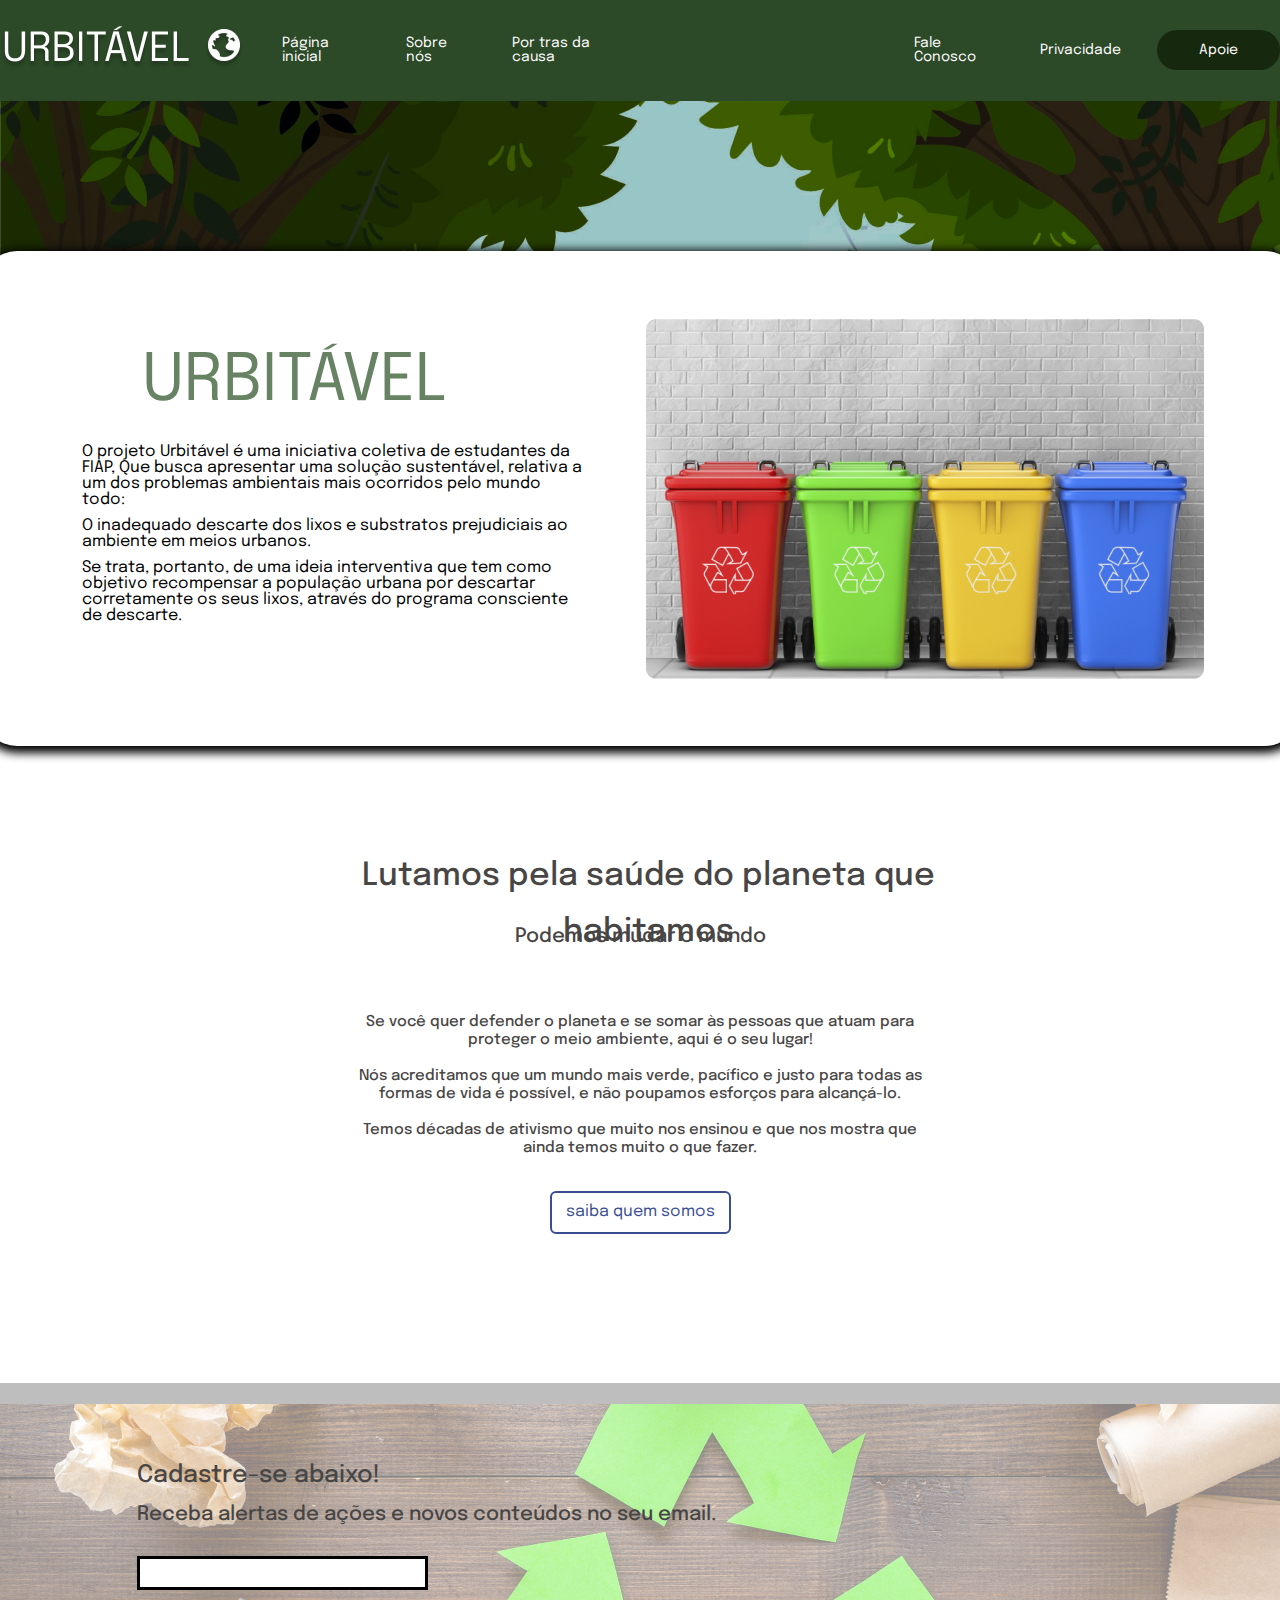
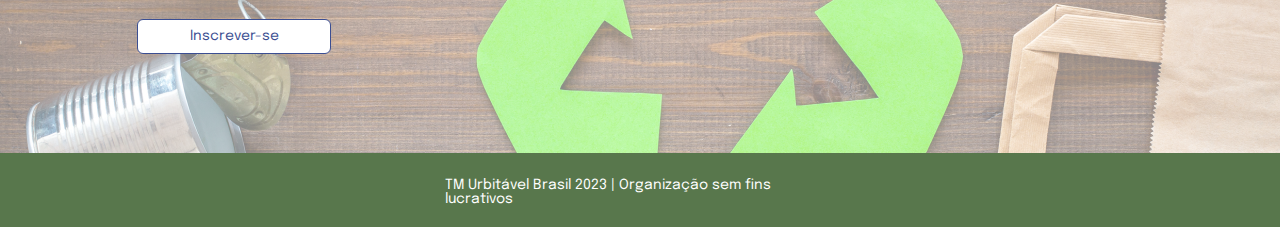
<file: index.html>
<!DOCTYPE html>
<html lang="pt-br">
<head>
    <meta charset="UTF-8">
    <meta name="viewport" content="width=device-width, initial-scale=1.0">
    <link rel="stylesheet" href="src/css/reset.css">
    <link rel="stylesheet" href="src/css/style.css">
    <link rel="preconnect" href="https://fonts.googleapis.com">
    <link rel="preconnect" href="https://fonts.gstatic.com" crossorigin>
    <link href="https://fonts.googleapis.com/css2?family=Epilogue:ital,wght@0,100..900;1,100..900&display=swap" rel="stylesheet">
    <title>Document</title>
</head>
<body>

    <header>
        <div class="container">
            <div class="div-esquerda">
                    <div class="logo">
                        <img src="src/img/Group 6.png" alt="">
                    </div>

                    <div class="links">
                        <a href="index.html">Página inicial</a>
                        <a href="2-sobrenos.html">Sobre nós</a>
                        <a href="3-portrasdacausa.html">Por tras da causa</a>
                    </div>
            </div>
            
            <div class="div-direita">
                <div class="links">
                    <a href="4-faleconosco.html">Fale Conosco</a>
                    <a href="5-privacidade.html">Privacidade</a>
                    <a class="apoie" href="6-apoie.html">Apoie</a>
                </div>
            </div>
        </div>
    </header>

    <main>
        

        <div class="container2"> 
           
            <div class="coluna-esquerda">
                <h1> URBITÁVEL</h1>
                <div class="quad">

        <p>O projeto Urbitável é uma iniciativa coletiva de estudantes da <br> FIAP,  Que busca apresentar uma solução sustentável,  relativa a <br> um dos problemas ambientais mais ocorridos pelo mundo todo:</p>

                <p>O inadequado descarte dos lixos e substratos prejudiciais  ao ambiente em meios urbanos. </p>
                
                <p>Se trata, portanto, de uma ideia  interventiva que tem como objetivo recompensar a população urbana por descartar corretamente os seus lixos, através do programa consciente de descarte.</p>
            </div>
        </div>
            <div class="coluna-direita">
             
                <img id="lixeiras" src="src/img/lichu 1 (1).png" alt="lixeiras">
            </div>
        </div>
    </main>


    <div class="branco">
        <h2>Lutamos pela saúde do planeta que habitamos</h2>
    <h6>Podemos mudar o mundo</h6>
    <p id="se">Se você quer defender o planeta e se somar às pessoas que atuam para <br> proteger o meio ambiente, aqui é o seu lugar! <br><br>
        Nós acreditamos que um mundo mais verde, pacífico e justo para todas as formas de vida é possível, e não poupamos esforços para alcançá-lo. <br><br>
        Temos décadas de ativismo que muito nos ensinou e que nos mostra que ainda temos muito o que fazer.</p>
    <p id="saiba">saiba quem somos</p>
    </div>
    
   <footer>
    <div class="cinza"></div>

    <div class="reciclagem">
        <h5>Cadastre-se abaixo!</h5>
      <p id="receba">Receba alertas de ações e novos conteúdos no seu email.</p>
      <label for="quadro"></label>
      <input type="text">
      <p id="inscrever-se">Inscrever-se</p>
    </div>
    
    <div class="verde"><p id="tm">TM Urbitável Brasil 2023 | Organização sem fins lucrativos </p></div>
</footer>



</body>
</html>
</file>
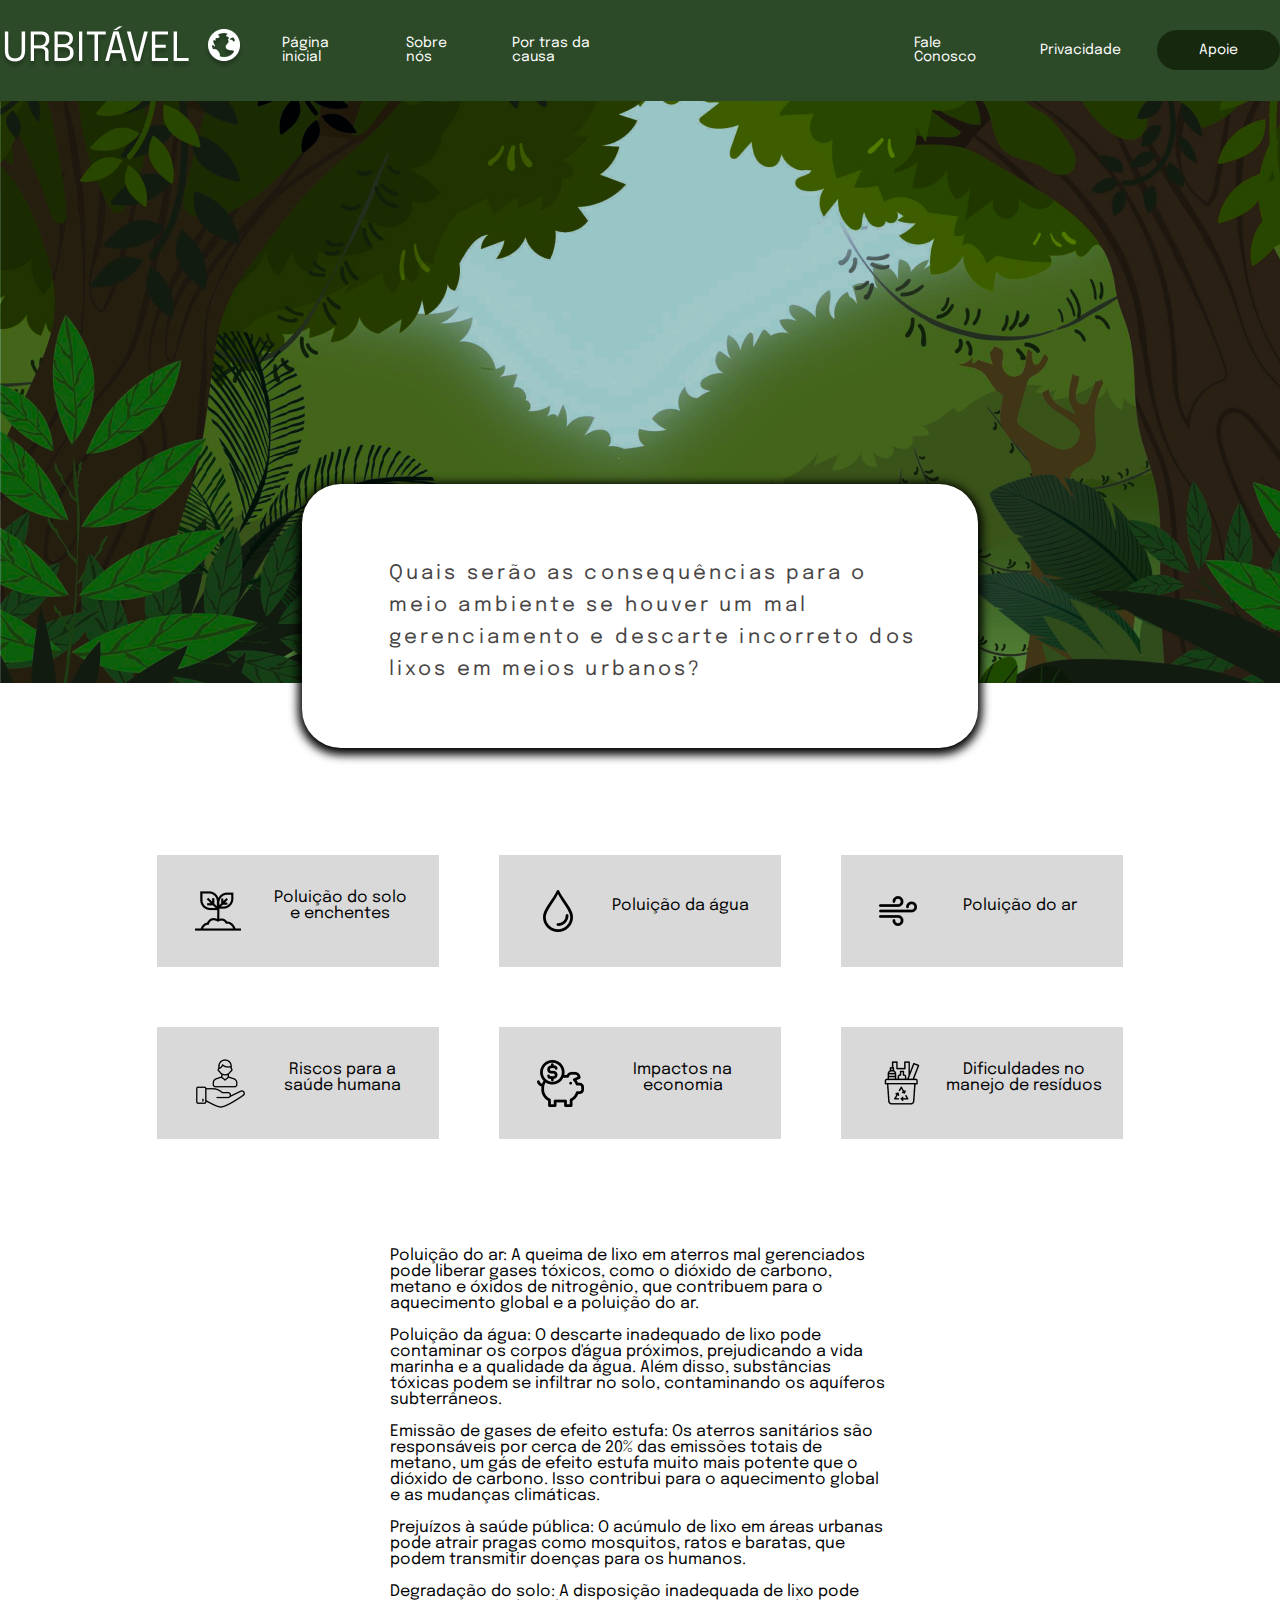
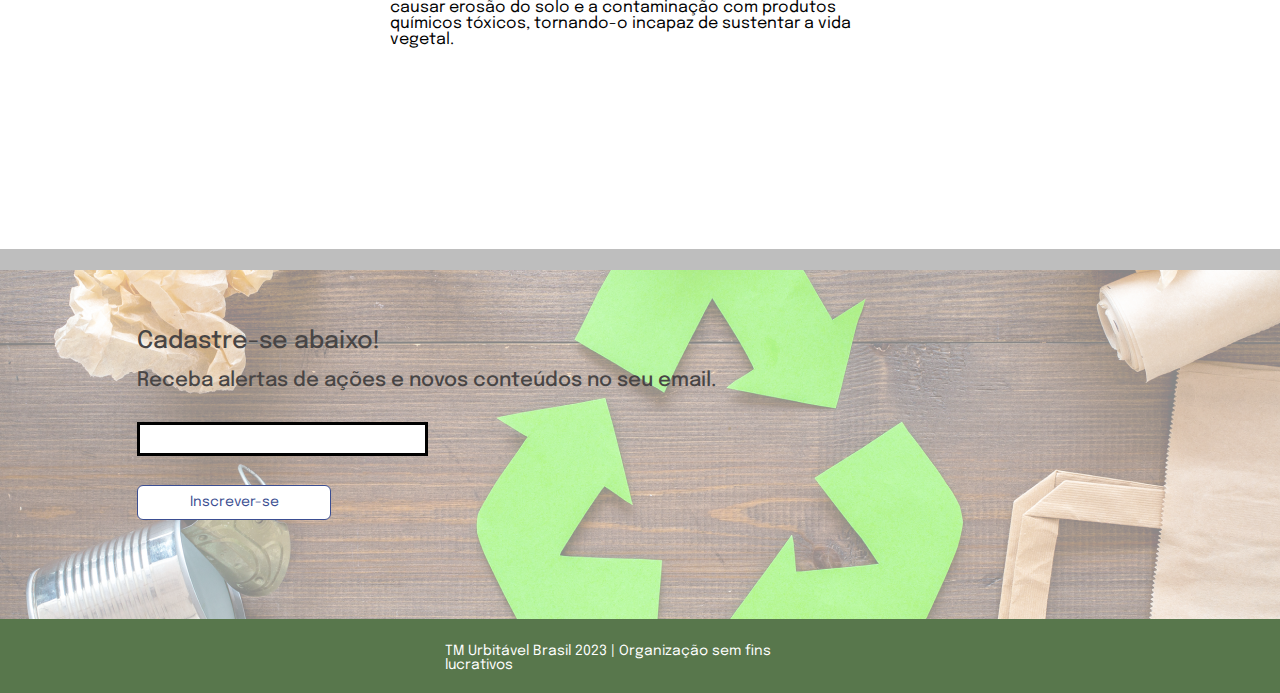
<file: 3-portrasdacausa.html>
<!DOCTYPE html>
<html lang="en">
<head>
    <meta charset="UTF-8">
    <meta name="viewport" content="width=device-width, initial-scale=1.0">
    <link rel="stylesheet" href="src/css/reset.css">
    <link rel="stylesheet" href="src/css/style.css">
    <link rel="stylesheet" href="src/css/3-.css">
    <link rel="preconnect" href="https://fonts.googleapis.com">
<link rel="preconnect" href="https://fonts.gstatic.com" crossorigin>
<link href="https://fonts.googleapis.com/css2?family=Epilogue:ital,wght@0,100..900;1,100..900&display=swap" rel="stylesheet">
    <title>Document</title>
</head>
<body>
    
    <header>
        <div class="container">
            <div class="div-esquerda">
                    <div class="logo">
                        <img src="src/img/Group 6.png" alt="">
                    </div>

                    <div class="links">
                        <a href="index.html">Página inicial</a>
                        <a href="2-sobrenos.html">Sobre nós</a>
                        <a href="3-portrasdacausa.html">Por tras da causa</a>
                    </div>
            </div>
            
            <div class="div-direita">
                <div class="links">
                    <a href="4-faleconosco.html">Fale Conosco</a>
                    <a href="5-privacidade.html">Privacidade</a>
                    <a class="apoie" href="6-apoie.html">Apoie</a>
                </div>
            </div>
        </div>
    </header>

    <main>
        <div class="container2"> 
        <h6>Quais serão as consequências para o meio ambiente se houver um mal gerenciamento e descarte incorreto dos lixos em meios urbanos?</h6> 
        </div>
</main>
<div class="coluna">
<div class="quadradinho"><img class="image" src="src/img/solo 1.png" alt="planta"> <p>Poluição do solo <br>
    e enchentes</p></div>
<div class="quadradinho"><img class="image" src="src/img/gota-de-agua 2.png" alt="gotadeagua"><p>Poluição da água</p></div>
<div class="quadradinho"><img class="image" src="src/img/ar 1.png" alt="ar"><p>Poluição do ar</p></div></div>
<div class="coluna2">
    <div class="quadradinho1"><img class="image" src="src/img/recursos-humanos 1.png" alt="recursoshumanos"><p>Riscos para a <br>
        saúde humana</p></div>
    <div class="quadradinho1"><img class="image" src="src/img/salvando 1.png" alt="salvando"><p>Impactos na <br>
        economia</p></div>
    <div class="quadradinho1"><img class="image" src="src/img/reciclar 1.png" alt="reciclar"><p>Dificuldades no <br>
        manejo de resíduos</p></div>
    </div>

<div class="pa">
    <p>Poluição do ar: A queima de lixo em aterros mal gerenciados pode liberar gases tóxicos, como o dióxido de carbono, metano e óxidos de nitrogênio, que contribuem para o aquecimento global e a poluição do ar. <br><br>
        Poluição da água: O descarte inadequado de lixo pode contaminar os corpos d'água próximos, prejudicando a vida marinha e a qualidade da água. Além disso, substâncias tóxicas podem se infiltrar no solo, contaminando os aquíferos subterrâneos. <br><br>
        Emissão de gases de efeito estufa: Os aterros sanitários são responsáveis por cerca de 20% das emissões totais de metano, um gás de efeito estufa muito mais potente que o dióxido de carbono. Isso contribui para o aquecimento global e as mudanças climáticas. <br><br>
        Prejuízos à saúde pública: O acúmulo de lixo em áreas urbanas pode atrair pragas como mosquitos, ratos e baratas, que podem transmitir doenças para os humanos. <br><br>
        Degradação do solo: A disposição inadequada de lixo pode causar erosão do solo e a contaminação com produtos químicos tóxicos, tornando-o incapaz de sustentar a vida vegetal.</p>
    </div>
    
<footer>
    <div class="cinza"></div>

    <div class="reciclagem">
        <h5>Cadastre-se abaixo!</h5>
      <p id="receba">Receba alertas de ações e novos conteúdos no seu email.</p>
      <label for="quadro"></label>
      <input type="text">
      <p id="inscrever-se">Inscrever-se</p>
    </div>
    
    <div class="verde"><p id="tm">TM Urbitável Brasil 2023 | Organização sem fins lucrativos </p></div>
</footer>


</body>
</html>
</file>
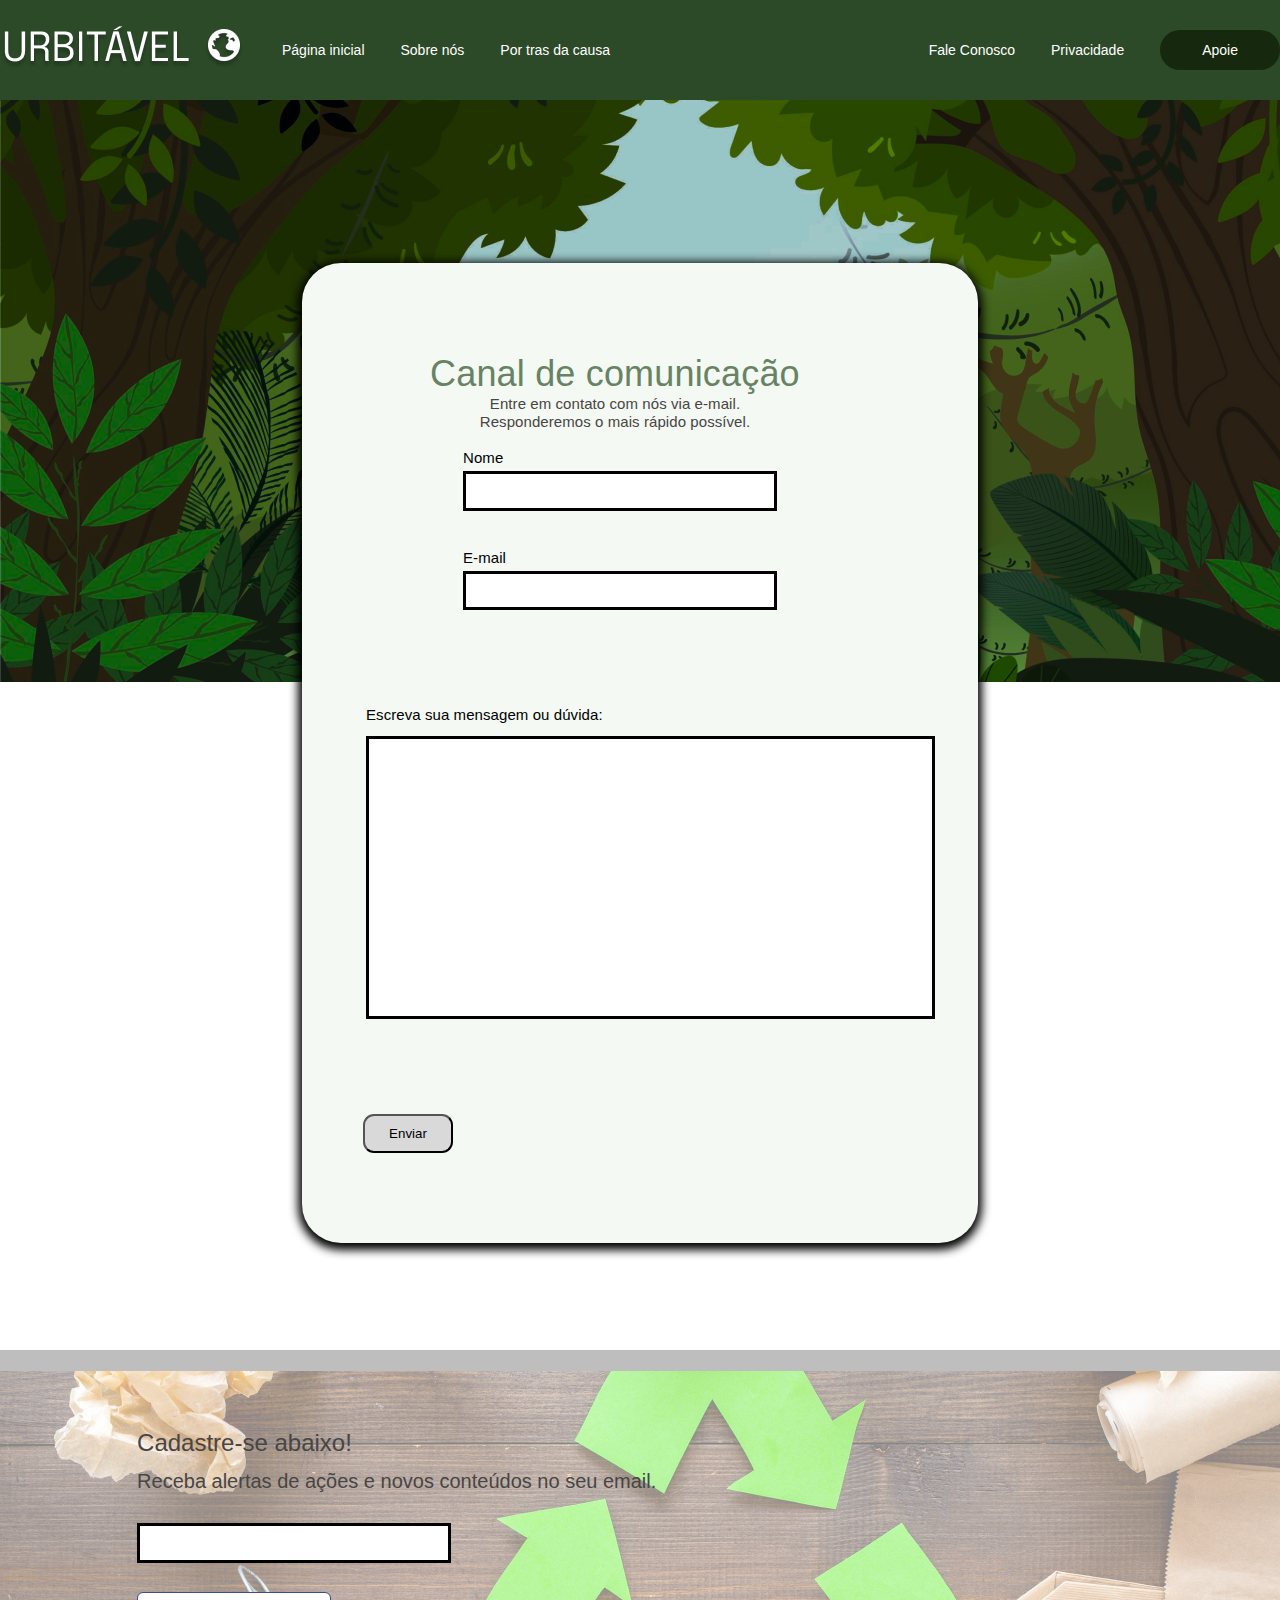
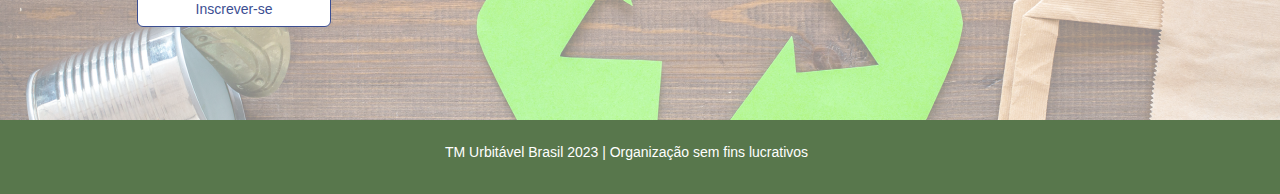
<file: 4-faleconosco.html>
<!DOCTYPE html>
<html lang="en">
<head>
    <meta charset="UTF-8">
    <meta name="viewport" content="width=device-width, initial-scale=1.0">
    <link rel="stylesheet" href="src/css/reset.css">
    <link rel="stylesheet" href="src/css/style.css">
    <link rel="stylesheet" href="src/css/4-.css">
    <title>Document</title>
</head>
<body>
   
    <header>
        <div class="container">
            <div class="div-esquerda">
                    <div class="logo">
                        <img src="src/img/Group 6.png" alt="">
                    </div>

                    <div class="links">
                        <a href="index.html">Página inicial</a>
                        <a href="2-sobrenos.html">Sobre nós</a>
                        <a href="3-portrasdacausa.html">Por tras da causa</a>
                    </div>
            </div>
            
            <div class="div-direita">
                <div class="links">
                    <a href="4-faleconosco.html">Fale Conosco</a>
                    <a href="5-privacidade.html">Privacidade</a>
                    <a class="apoie" href="6-apoie.html">Apoie</a>
                </div>
            </div>
        </div>
    </header>

    <main>
        <div class="container2"> 
        <h4>Canal de comunicação</h4>
        <p id="entre">Entre em contato com nós via e-mail. <br>
            Responderemos o mais rápido possível.
            </p>
            <label class="label" for="nome">Nome</label>
            <input  type="text">
            <label class="label" for="gmail">E-mail</label>
            <input type="text">
            <label class="labell" for="duvida">Escreva sua mensagem ou dúvida:</label>
            <input class="quad-grand" type="text">
            <button>Enviar</button>
        </div>  
</main>

<footer>
<div class="cinza"></div>

<div class="reciclagem">
    <h5>Cadastre-se abaixo!</h5>
  <p id="receba">Receba alertas de ações e novos conteúdos no seu email.</p>
  <label for="quadro"></label>
  <input id="diferente" type="text">
  <p id="inscrever-se">Inscrever-se</p>
</div>

<div class="verde"><p id="tm">TM Urbitável Brasil 2023 | Organização sem fins lucrativos </p></div>
</footer>
    

    



</body>
</html>
</file>
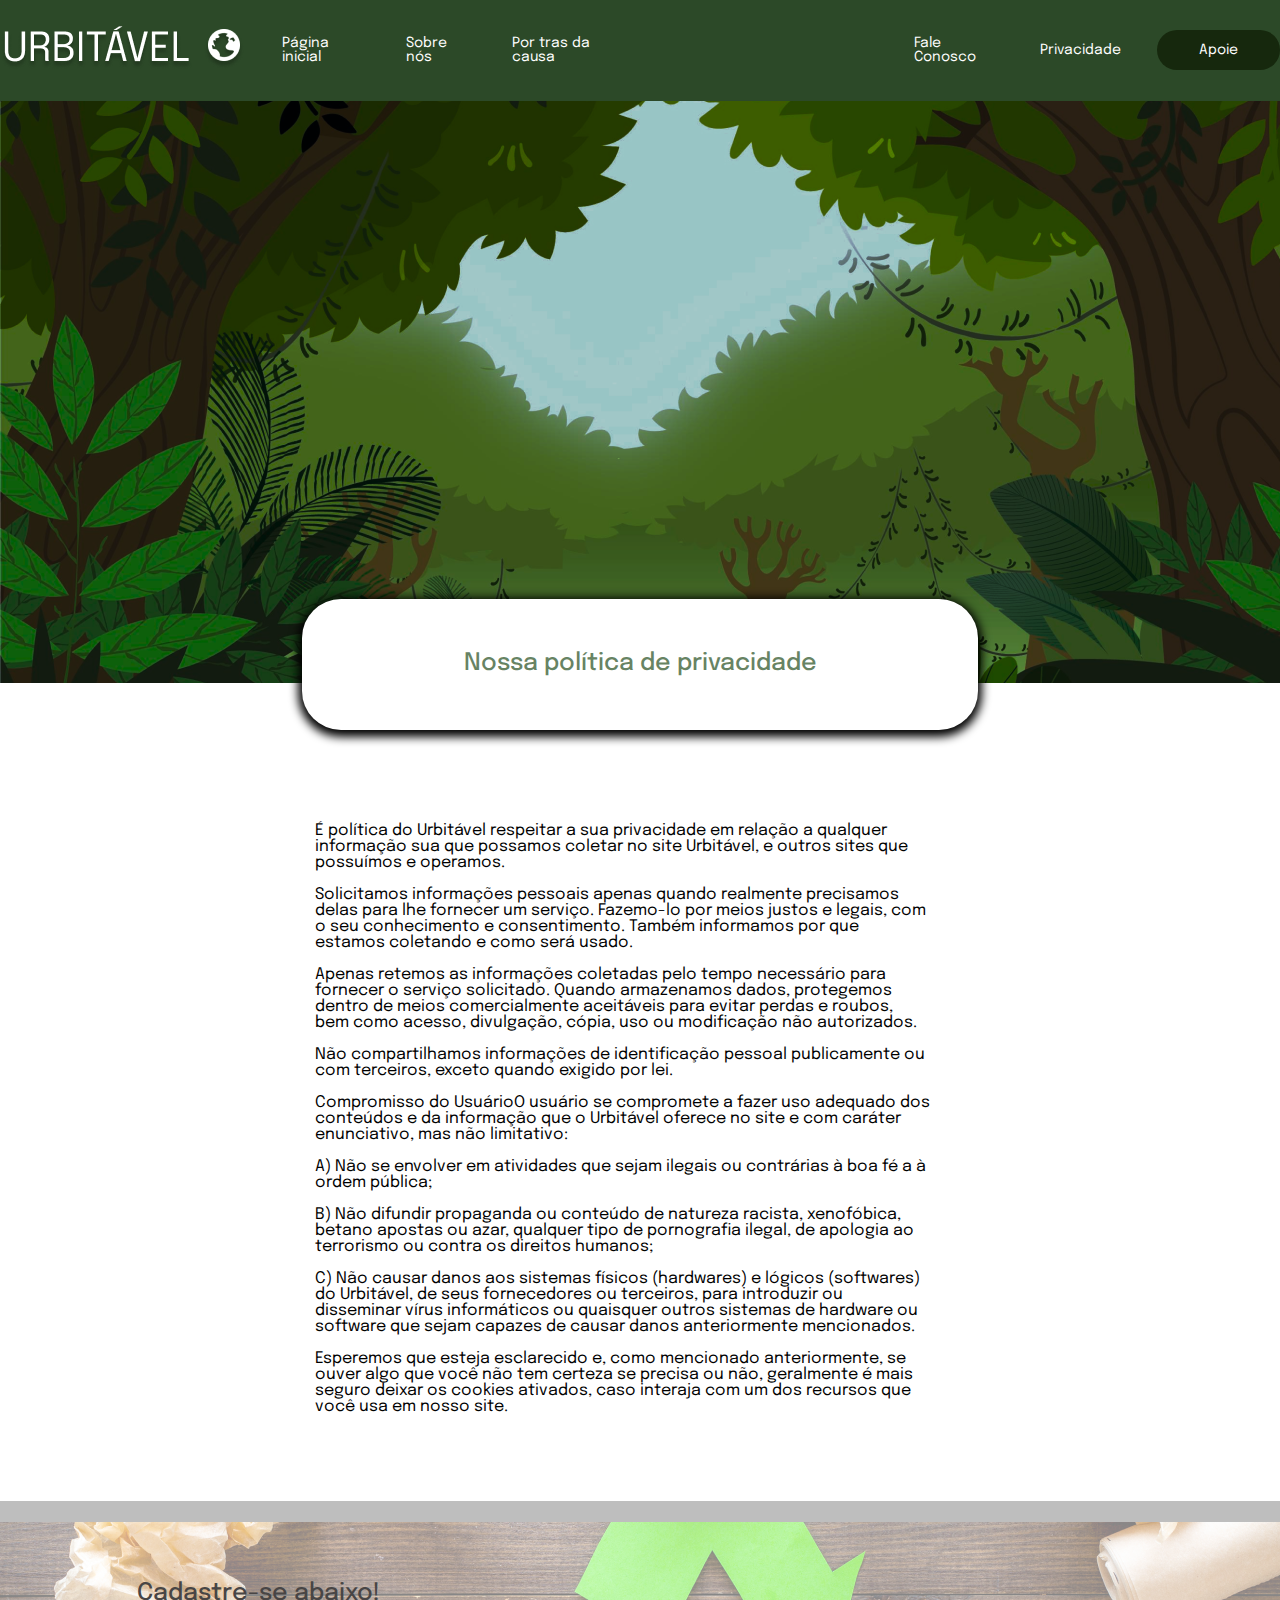
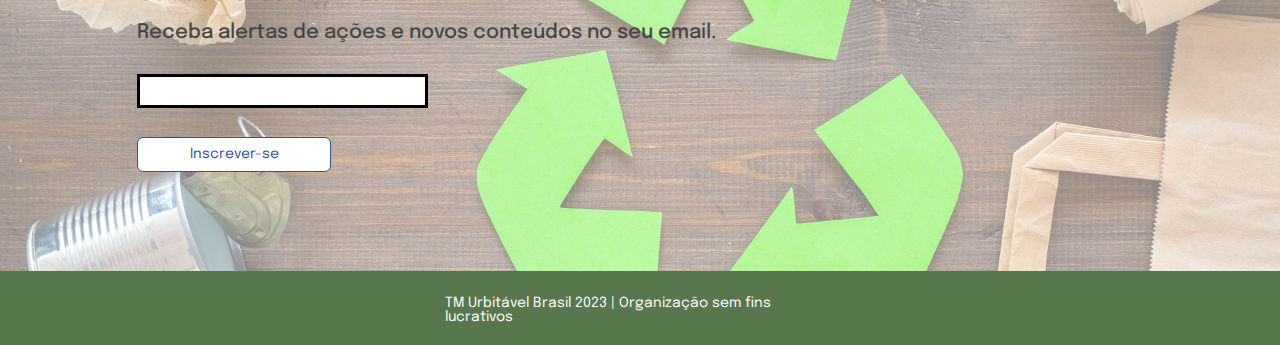
<file: 5-privacidade.html>
<!DOCTYPE html>
<html lang="pt-br">
<head>
    <meta charset="UTF-8">
    <meta name="viewport" content="width=device-width, initial-scale=1.0">
    <title>Document</title>
    <link rel="stylesheet" href="src/css/reset.css">
    <link rel="stylesheet" href="src/css/style.css">
    <link rel="stylesheet" href="src/css/5-.css">

    <link rel="preconnect" href="https://fonts.googleapis.com">
<link rel="preconnect" href="https://fonts.gstatic.com" crossorigin>
<link href="https://fonts.googleapis.com/css2?family=Epilogue:ital,wght@0,100..900;1,100..900&display=swap" rel="stylesheet">
</head>
<body>
    
    <header>
        <div class="container">
            <div class="div-esquerda">
                    <div class="logo">
                        <img src="src/img/Group 6.png" alt="">
                    </div>

                    <div class="links">
                        <a href="index.html">Página inicial</a>
                        <a href="2-sobrenos.html">Sobre nós</a>
                        <a href="3-portrasdacausa.html">Por tras da causa</a>
                    </div>
            </div>
            
            <div class="div-direita">
                <div class="links">
                    <a href="4-faleconosco.html">Fale Conosco</a>
                    <a href="5-privacidade.html">Privacidade</a>
                    <a class="apoie" href="6-apoie.html">Apoie</a>
                </div>
            </div>
        </div>
    </header>

    <main>
        <div class="container2"> 
        <h4>Nossa política de privacidade</h4>
</main>
<div class="p"><p>É política do Urbitável respeitar a sua privacidade em relação a qualquer <br> informação sua que possamos coletar no site Urbitável, e outros sites que <br> possuímos e operamos. <br><br>
    Solicitamos informações pessoais apenas quando realmente precisamos <br> delas para lhe fornecer um serviço. Fazemo-lo por meios justos e legais, com <br> o seu conhecimento e consentimento. Também informamos por que <br> estamos coletando e como será usado. <br><br>
    Apenas retemos as informações coletadas pelo tempo necessário para <br> fornecer o serviço solicitado. Quando armazenamos dados, protegemos <br> dentro de meios comercialmente aceitáveis ​​para evitar perdas e roubos, <br> bem como acesso, divulgação, cópia, uso ou modificação não autorizados. <br><br>
    Não compartilhamos informações de identificação pessoal publicamente ou <br> com terceiros, exceto quando exigido por lei. <br><br>
    Compromisso do UsuárioO usuário se compromete a fazer uso adequado dos <br> conteúdos e da informação que o Urbitável oferece no site e com caráter <br> enunciativo, mas não limitativo: <br><br>
    A) Não se envolver em atividades que sejam ilegais ou contrárias à boa fé a à <br> ordem pública; <br><br>
    B) Não difundir propaganda ou conteúdo de natureza racista, xenofóbica, <br>  betano apostas ou azar, qualquer tipo de pornografia ilegal, de apologia ao <br> terrorismo ou contra os direitos humanos; <br><br>
    C) Não causar danos aos sistemas físicos (hardwares) e lógicos (softwares) <br> do Urbitável, de seus fornecedores ou terceiros, para introduzir ou <br> disseminar vírus informáticos ou quaisquer outros sistemas de hardware ou <br> software que sejam capazes de causar danos anteriormente mencionados. <br><br>
    Esperemos que esteja esclarecido e, como mencionado anteriormente, se <br> ouver algo que você não tem certeza se precisa ou não, geralmente é mais <br> seguro deixar os cookies ativados, caso interaja com um dos recursos que <br> você usa em nosso site.</p>
</div>

<footer>
<div class="cinza"></div>

<div class="reciclagem">
    <h5>Cadastre-se abaixo!</h5>
  <p id="receba">Receba alertas de ações e novos conteúdos no seu email.</p>
  <label for="quadro"></label>
  <input id="diferente" type="text">
  <p id="inscrever-se">Inscrever-se</p>
</div>

<div class="verde"><p id="tm">TM Urbitável Brasil 2023 | Organização sem fins lucrativos </p></div>
</footer>
    

    




</body>
</html>
</file>
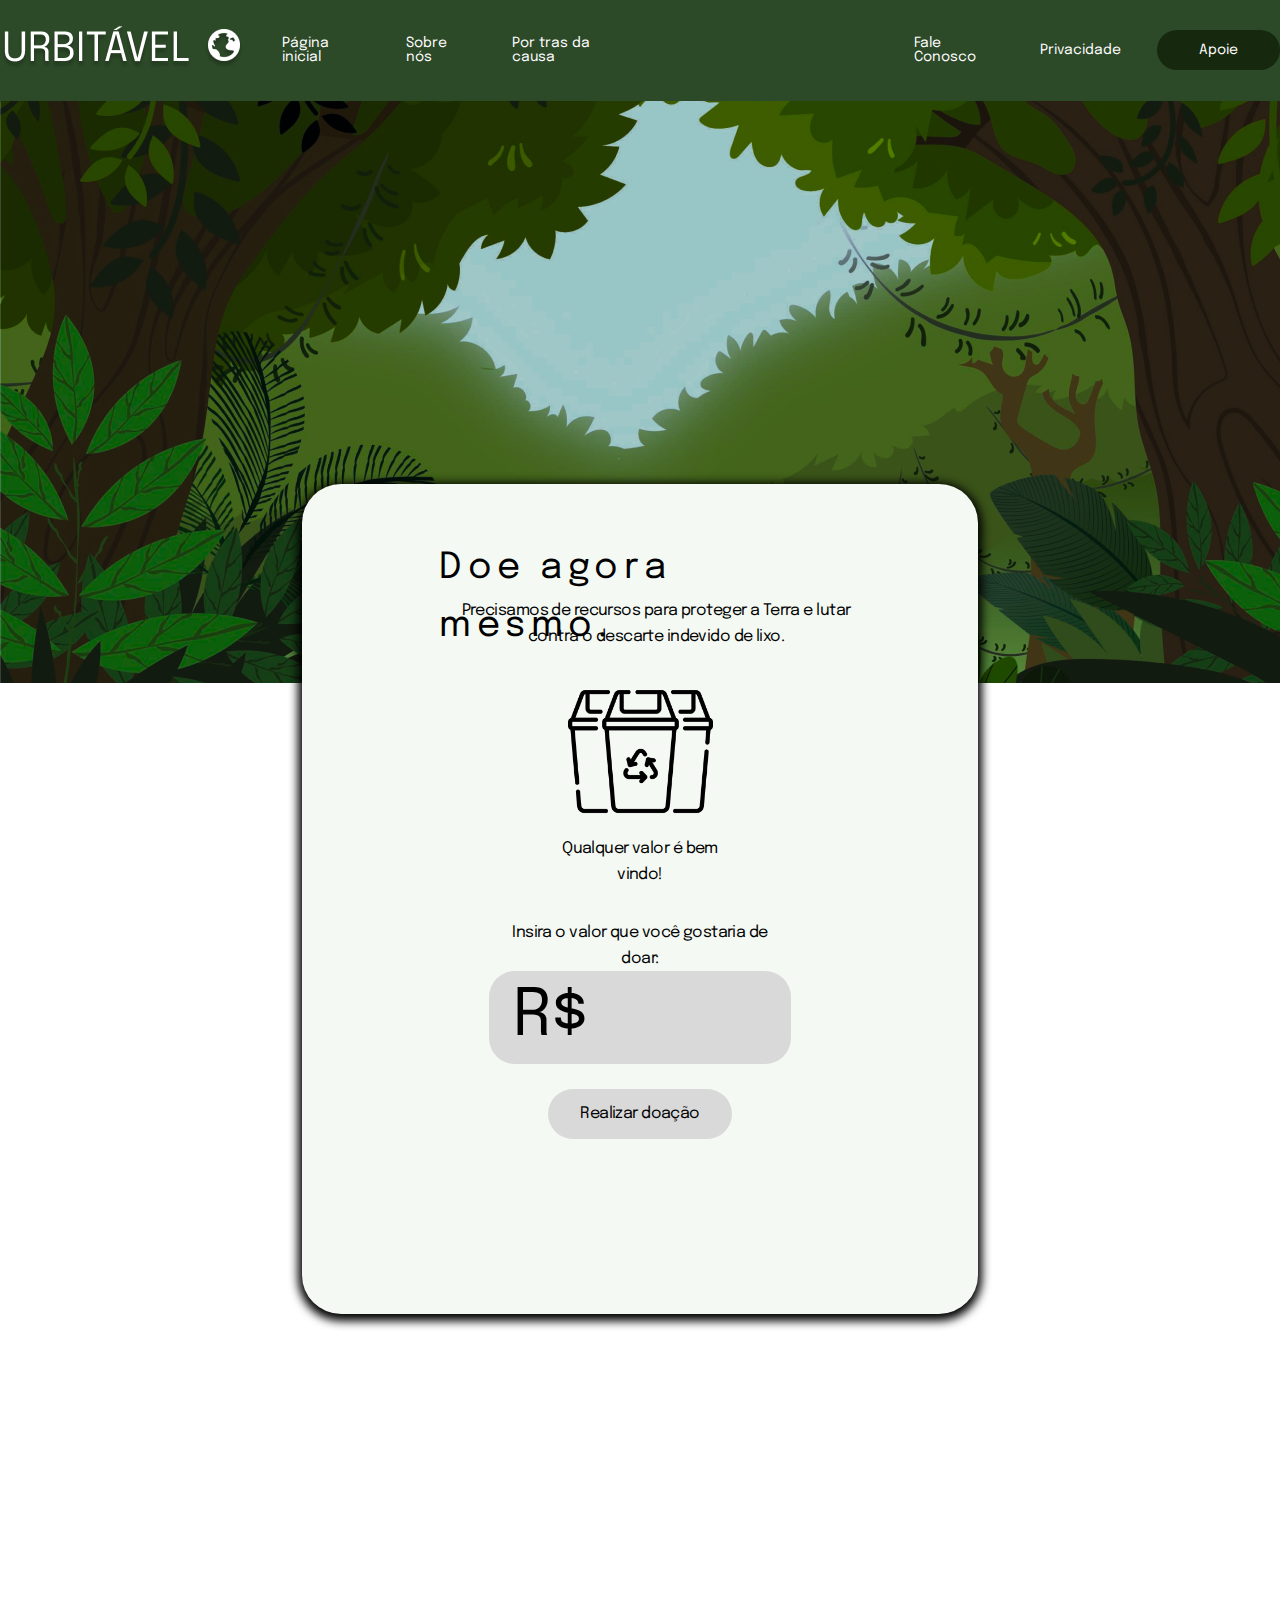
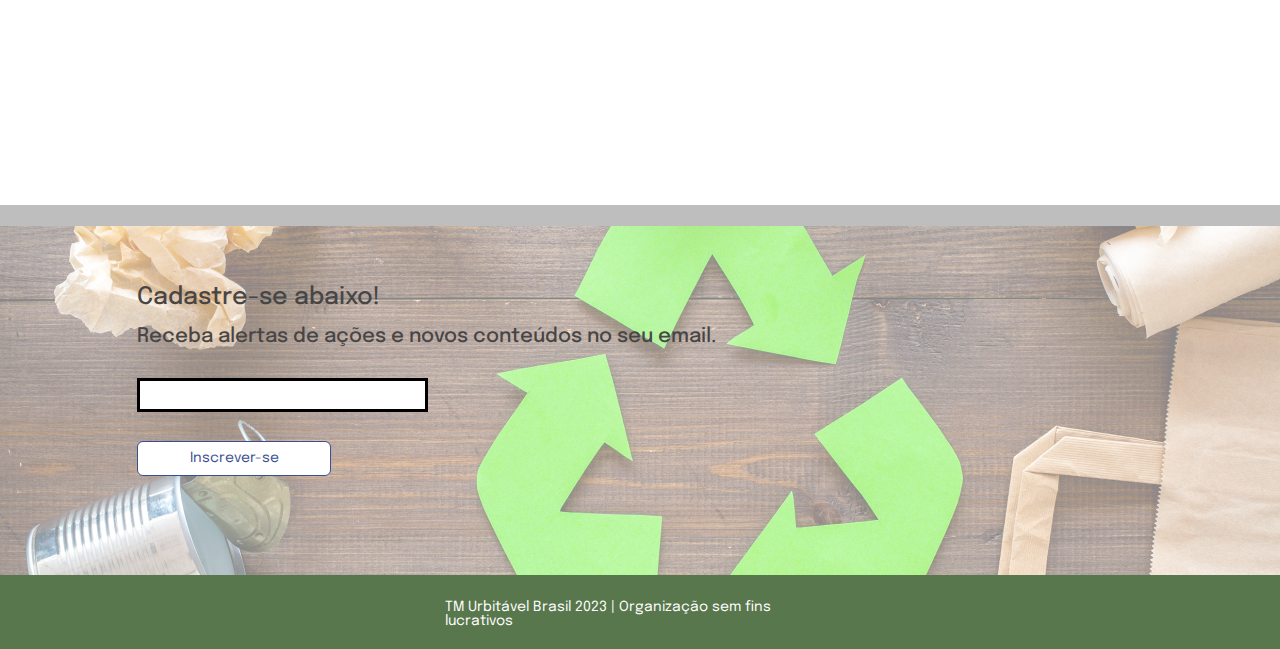
<file: 6-apoie.html>
<!DOCTYPE html>
<html lang="pt-br">
<head>
    <meta charset="UTF-8">
    <meta name="viewport" content="width=device-width, initial-scale=1.0">
    <title>Document</title>
    <link rel="stylesheet" href="src/css/reset.css">
    <link rel="stylesheet" href="src/css/style.css">
    <link rel="stylesheet" href="src/css/6-.css">

    <link rel="preconnect" href="https://fonts.googleapis.com">
<link rel="preconnect" href="https://fonts.gstatic.com" crossorigin>
<link href="https://fonts.googleapis.com/css2?family=Epilogue:ital,wght@0,100..900;1,100..900&display=swap" rel="stylesheet">
</head>
<body>
    
    <header>
        <div class="container">
            <div class="div-esquerda">
                    <div class="logo">
                        <img src="src/img/Group 6.png" alt="">
                    </div>

                    <div class="links">
                        <a href="index.html">Página inicial</a>
                        <a href="2-sobrenos.html">Sobre nós</a>
                        <a href="3-portrasdacausa.html">Por tras da causa</a>
                    </div>
            </div>
            
            <div class="div-direita">
                <div class="links">
                    <a href="4-faleconosco.html">Fale Conosco</a>
                    <a href="5-privacidade.html">Privacidade</a>
                    <a class="apoie" href="6-apoie.html">Apoie</a>
                </div>
            </div>
        </div>
    </header>

    <main>
        <div class="container2">
            <h3>Doe agora mesmo.</h3>
            <h6 id="cima">Precisamos de recursos para proteger a Terra e lutar contra o descarte indevido de lixo.</h6>
            <img id="lixo" src="src/img/iufewhi.png" alt="wdwdwd">
            <h6 id="baixo">Qualquer valor é bem vindo!</h6>
            <h6 id="baixo2">Insira o valor que você gostaria de doar:</h6>
            <div id="Reais" class="R$">R$</div>
            <button>Realizar doação</button>
        </div>
</main>

<footer>
<div class="cinza"></div>

<div class="reciclagem">
    <h5>Cadastre-se abaixo!</h5>
  <p id="receba">Receba alertas de ações e novos conteúdos no seu email.</p>
  <label for="quadro"></label>
  <input id="diferente" type="text">
  <p id="inscrever-se">Inscrever-se</p>
</div>

<div class="verde"><p id="tm">TM Urbitável Brasil 2023 | Organização sem fins lucrativos </p></div>
</footer>
    

    


    

    




</body>
</html>
</file>
<file: src/css/style.css>
body {
    padding: 0;
    margin: 0;
    font-family: "Epilogue", sans-serif;
}

.container {
    width: 1318px;
    display: flex;
    align-items: center;
    justify-content: space-between;
}

header{
    
    background-color: #2c4928;
    display: flex;
    justify-content: center;
    align-items: center;
    padding-top: 26px;
    padding-bottom: 27px;   

}

header .container {
    gap: 279px;
    
}


header .div-esquerda {
    display: flex;
    gap: 38px;
    align-items: center;
}

header .div-esquerda .links {
    display: flex;
    gap: 36px;
    align-items: center;
}

header .div-esquerda .links a {
    color: #fff;
    text-decoration: none;
    font-size: 14px;
}

header .div-direita .links {
    display: flex;
    gap: 36px;
    align-items: center;
}

header .div-direita .links a {
    color: #fff;
    text-decoration: none;
    font-size: 14px;
}

header .div-direita .links .apoie {
    background-color: #16280D;
    padding: 13px 42px;
    border-radius: 57px;
}



div.primeira{
   gap: 0; 
}
a#home{
    color: #fff;
   gap: 100px;
    font-size: 14px;
}
a#container{
    color: #847d7d;
    margin-left: 30px;
    margin-top: 30px;
    font-size: 14px;

}
button#primeiro{
    background-color: #16280d;
    color: #fff;
    border-radius: 57px;
    width: 129px;
    height: 42px;
    text-align: center;
    
}
main{
    background-image: url(../img/5418300\ 1.png); 
    display: flex;
    width: 100%;
    height: 582px;
    background-repeat: no-repeat;
    background-size: cover;
    justify-content: center;
}
div.container2{
    width: 1318px;
    height: 495px;
    display: flex;
    background-color: #fff;
    border-radius: 35px;
    margin: 150px 63px 73px 64px;
    box-shadow: 0px 3px 10px 4px black;
}

h1{
    width: 425px;
    height: 48px;
    font-size: 65px;
    color: #678363
    ;
    margin: 99px 238px 46px 100px;
    display: flex;
    justify-content: center;
}
div.quad{
    
    height: 188px;
    margin: 46px 114px 124px 100px;
}
p{
    margin: 0px 0px 10px 0px ;
    width: 500px;

}
img.lixeiras{
    margin: 65px 96px 70.32px 114px;
}
div.matagal{
    width: 100%;
    background-repeat: no-repeat;
    background-size: cover;
    height: 582;
    background-image: url(../img/daaf9c59bb48af50822ba446d7521045.jpg);
    display: flex;
    justify-content: center;
}

div.quadrado-redondo{
    width: 676px;
    height: 830px;
    border-radius: 39px;
    background-color: aqua;
    

}
div.coluna-esquerda{
    width: 664px;

}
h3{
    font-size: 36px;
    line-height: 57.78px;
    letter-spacing: 15.5%
    ;
    font-weight: 400;

}

div.quad{
    margin: 0px 114px 124px 100px;
}
div.coluna-direita{
    width: 654px;
    height: 495px;
    display: flex;
   align-self: center;
    align-items: center;
}

img#lixeiras{
    margin: 0px 96px 0px 0px;
}

h2{
    width: 748px;
    height: 56px;
    top: 803px;
    left: 397px;
    font-weight: 500;
    font-size: 32px;
    line-height: 56.25px;
    color: #484545;
    display: flex;
    flex-direction: row;
    text-align: center;
    margin: 152px 381px 14px 397px;


}

h6{
    margin: 0px 0px 60px 0px;
    font-weight: 500;
    font-size: 20px;
    line-height: 35.16px;
    color: #484545;
}
div.branco{
    margin: 0;
    padding: 0;
    height: 700px;
    display: flex;
    flex-direction: column;
    text-align: center;
  align-items: center;
  justify-content: center;
}

p#se {
    width: 589px;
    height: 134px;
    margin: 0px 0px 43px 0px;
    font-weight: 500;
    font-size: 15px;
    line-height: 17.93px;
    color: #484545;
}

p#saiba{
    width: 177px;
    height: 38.48px;
    border: 2px solid #3B4E92;
    display: flex;
    align-items: center;
    justify-content: center;
    border-radius: 6px;
    color: #3B4E92;
    margin: 0px 0px 135.52px 0px;
}

div.cinza{
height: 21px;
background-color: #BEBEBE;
}

div.reciclagem{
    height: 349px;
    background-image: url(../img/reciclagem\ 1.png);
    top: 1339px;
    left: -2.07px;
    margin: 0;
    padding: 0;
    background-repeat: no-repeat;
    background-size: cover;
}

h5 {
height: 42px;
top: 1390px;
left: 135px;
font-weight: 500;
font-size: 24px;
line-height: 42.19px;
color: #484545;
padding: 51px 0px 0px 137.07px ;
}

p#receba{
    width: 700px;
height: 35px;
top: 1432px;
left: 135px;
font-weight: 500;
font-size: 20px;
line-height: 35.16px;
color: #484545;
padding: 0px 0px 14px 137.07px ;
}

input{
    width: 281px;
    height: 26px;
    top: 1481px; 
    left: 135px;
    border: 3px solid #000000;
    color: #000000;
    margin: 0px 0px 29px 137.07px;
}

p#inscrever-se{
    width: 192px;
    height: 33px;
    top: 1536px;
    left: 135px;
    border-radius: 6px;
    border: 1px solid #3B4E92 ;
    background-color:#FFFFFF    ;
    display: flex;
    justify-content: center;
    align-items: center;
    color: #3B4E92   ;
    font-weight: 400;
    font-size: 14px;
    line-height: 14.35px;
    margin: 0px 0px 119px 137.07px;
}

div.verde{
    height: 74px;
    top: 1689px;
    left: -2px;
    background-color: #58774C
    ;
    display: flex;
    justify-content: center;
    align-items: center;
}

p#tm{
    width: 390px;
height: 14px;
top: 1719px;
left: 508px;
font-weight: 400;
font-size: 14px;
line-height: 14.35px;
color: #FFFFFF;
}
</file>
<file: src/css/3-.css>
div.container2{
    width: 676px;
    height: 264px;
    top: 468px;
    left: 366px;
    border-radius: 39px;
    color: #F4F9F3;
    margin: 383px 0px 91px 0px;
    display: flex;
    justify-content: center;
    align-items: center;
}

h6{
    font-family: "Epilogue", sans-serif;
    width: 532px;
    height: 188px;
    top: 542px;
    left: 453px;
    gap: 0px;
    opacity: 0px;
    font-family: Epilogue;
    font-size: 20px;
    font-weight: 400;
    line-height: 32.1px;
    letter-spacing: 0.155em;
    text-align: left;
    margin: 74px 57px 2px 87px ;
}

div.quadradinho{
    width: 282px;
height: 112px;
top: 823px;
left: 259px;
gap: 0px;
opacity: 0px;
background-color: #D9D9D9;
margin: 172px 30px 30px 30px;
display: flex;
text-align: center;
align-items: center;
}

div.quadradinho1{
    width: 282px;
height: 112px;
top: 823px;
left: 259px;
gap: 0px;
opacity: 0px;
background-color: #D9D9D9;
margin: 30px;
display: flex;
text-align: center;
align-items: center;
}


div.coluna{
    display: flex;
   justify-content: center;
}

div.coluna2{
    display: flex;
    justify-content: center;
    margin: 0px 0px 79px 0px;
}
img.image{
    margin: 0px 0px 0px 38px;
}

   div.pa{
    display: flex;
    justify-content: center;
    margin: 0px 0px 191px 0px;
   }
a{
    display: flex;
    flex-direction: row;
    flex-wrap: nowrap;
}
</file>
<file: src/css/4-.css>
div.container2{
    width: 676px;
height: 980px;
border-radius: 39px ;
background-color: #F4F9F3;
    display: flex;
    flex-direction: column;
    margin: 163px 0px 91px 0px;
}

h4{
    width: 414px;
font-family: "Epilogue", sans-serif;
font-size: 36px;
font-weight: 500;
line-height: 43.02px;
letter-spacing: 0.005em;
text-align: left;
color: #678363;
margin: 89px 134px 0px 128px ;
}

p#entre{
    width: 300px;
    font-family:"Epilogue", sans-serif;
font-size: 15px;
font-weight: 500;
line-height: 17.93px;
letter-spacing: 0.005em;
text-align: center;
color: #484545;
margin: 0px 213px 18px 163px;
}

label.label{
    width: 47px;
    height: 18px;
    font-family:"Epilogue", sans-serif;
font-size: 15px;
font-weight: 500;
line-height: 17.93px;
letter-spacing: 0.005em;
text-align: left;
margin: 0px 471px 4px 161px;
}

input{
    width: 304px;
    height: 32px;
    top: 476px;
    left: 543px;
    gap: 0px;
    border: 1px 0px 0px 0px;
    opacity: 0px;
background-color: #FFFFFF;
color: black;
margin: 0px 211px 38px 161px;    
}

label.labell{
    width: 258px;
height: 18px;
top: 697px;
left: 446px;
gap: 0px;
opacity: 0px;
font-family:"Epilogue", sans-serif;
font-size: 15px;
font-weight: 500;
line-height: 17.93px;
letter-spacing: 0.005em;
text-align: left;
margin: 58px 354px 12px 64px;
}

input.quad-grand{
    width: 559px;
height: 277px;
top: 727px;
left: 446px;
gap: 0px;
border: 1px 0px 0px 0px;
opacity: 0px;
color: #000000;
margin: 0px 53px 95px 64px;
}
button{
    width: 90px;
height: 39px;
top: 1099px;

border-radius: 11px;
background-color: #D9D9D9;
color: #000000;
margin: 0px 525px 90px 61px;
}

div.cinza{
    margin: 668px 0px 0px 0px;
}
input#diferente{
    margin: 0px 1026.07px 29px 137.07px;
}
</file>
<file: src/css/5-.css>
div.container2{
    width: 676px;
height: 131px;
border-radius: 39px;
margin: 498px 0px 77px 0px;
display: flex;
align-items: center;
justify-content: center;
}

h4{
    
height: 25px;
top: 639px;
left: 545px;
gap: 0px;
opacity: 0px;
font-family:"Epilogue", sans-serif;
font-size: 24px;
font-weight: 500;
line-height: 24.6px;
text-align: left;
color: #678363;
}
p{
    width:650px;
}
div.p{
    display: flex;
    justify-content: center;
    align-items: center;
    margin: 140px 0px 76px 0px;
}
</file>
<file: src/css/6-.css>
div.container2{
    width: 676px;
height: 830px;
top: 468px;
left: 366px;
gap: 0px;
border-radius: 39px;
opacity: 0px;
background-color: #F4F9F3;
display: flex;
flex-direction: column;
align-items: center;
margin: 383px 0px 475px 0px;
}

h3{
    width: 420px;
height: 58px;
top: 524px;
left: 506px;
gap: 0px;
opacity: 0px;
font-family:"Epilogue", sans-serif;
font-size: 36px;
font-weight: 400;
line-height: 57.78px;
letter-spacing: 0.155em;
text-align: left;
color: #000000;
margin: 56px 122px 0px 140px;
}

h6#cima{
    width: 394px;
height: 52px;
top: 582px;
left: 523px;
gap: 0px;
opacity: 0px;
font-family:"Epilogue", sans-serif;
font-size: 16px;
font-weight: 400;
line-height: 25.68px;
letter-spacing: -0.035em;
text-align: center;
color: black;
margin: 0px 125px 29px 157px;
}

img#lixo{
    width: 145px;
height: 145px;
top: 663px;
left: 640px;
gap: 0px;
opacity: 0px;
margin: 0px 0px 12px 0px;
}

h6#baixo{
    width: 204px;
height: 26px;
top: 820px;
left: 602px;
gap: 0px;
opacity: 0px;
font-family:"Epilogue", sans-serif;
font-size: 16px;
font-weight: 400;
line-height: 25.68px;
letter-spacing: -0.035em;
text-align: center;
color: #000000;
margin: 0px 0px 58px 0px;
}

h6#baixo2{
    width: 292px;
height: 26px;
top: 904px;
left: 558px;
gap: 0px;
opacity: 0px;
font-family:"Epilogue", sans-serif;
font-size: 16px;
font-weight: 400;
line-height: 25.68px;
letter-spacing: -0.035em;
text-align: center;
color: #000000;
margin: 0px 0px 25px 0px;
}

div#Reais{
    width: 278px;
height: 93px;
top: 955px;
left: 561px;
gap: 0px;
border-radius: 26px;
border: 1px 0px 0px 0px;
opacity: 0px;
background: #D9D9D9;
color: #000000;
margin: 0px 0px 25px 0px;
font-size: 65px;
display: flex;
align-items: center;
padding: 0px 0px 0px 24px;
}

button{
    width: 184px;
height: 50px;
top: 1073px;
left: 600px;
gap: 0px;
border-radius: 37px;
opacity: 0px;
background-color: #D9D9D9;
color: #000000;
border: none;
font-family:"Epilogue", sans-serif;
font-size: 16px;
font-weight: 400;
line-height: 25.68px;
letter-spacing: -0.035em;
text-align: center;

}
div.cinza{
    margin: 1122px 0px 0px 0px;
}
</file>
